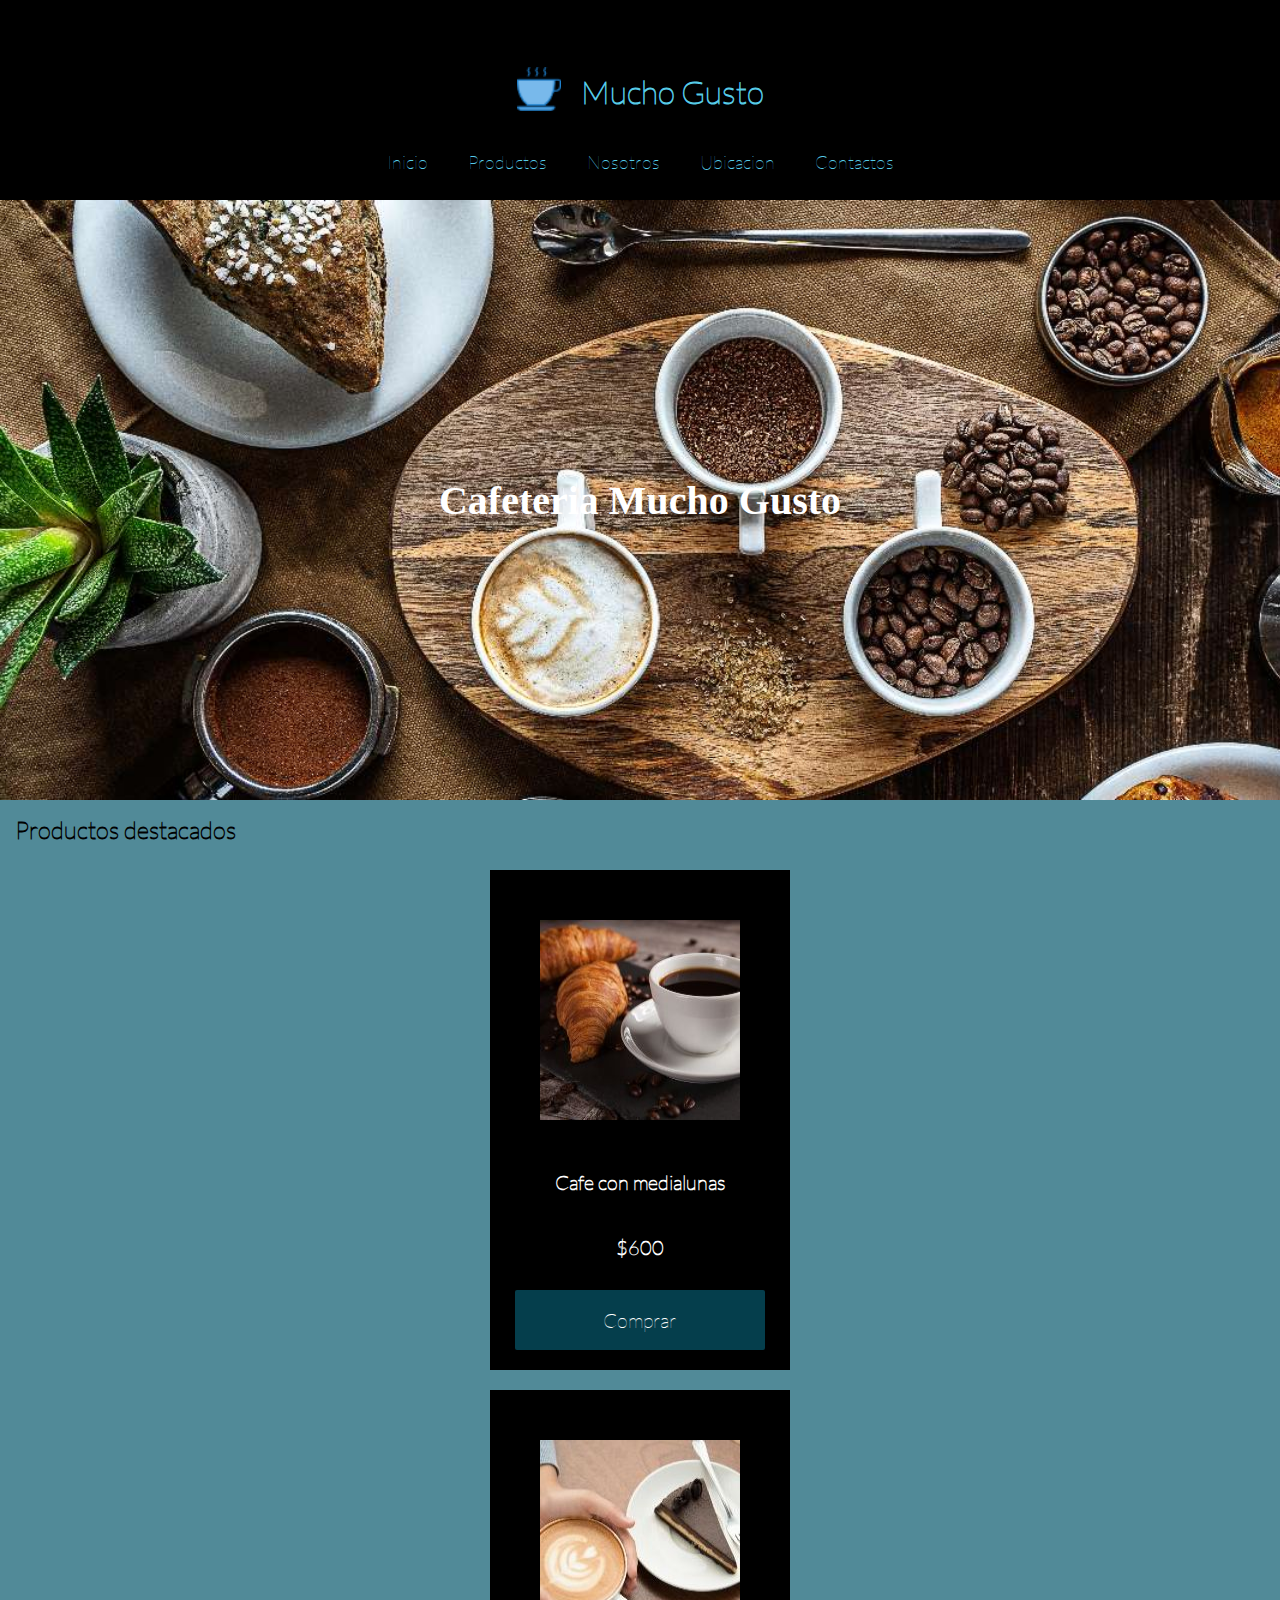
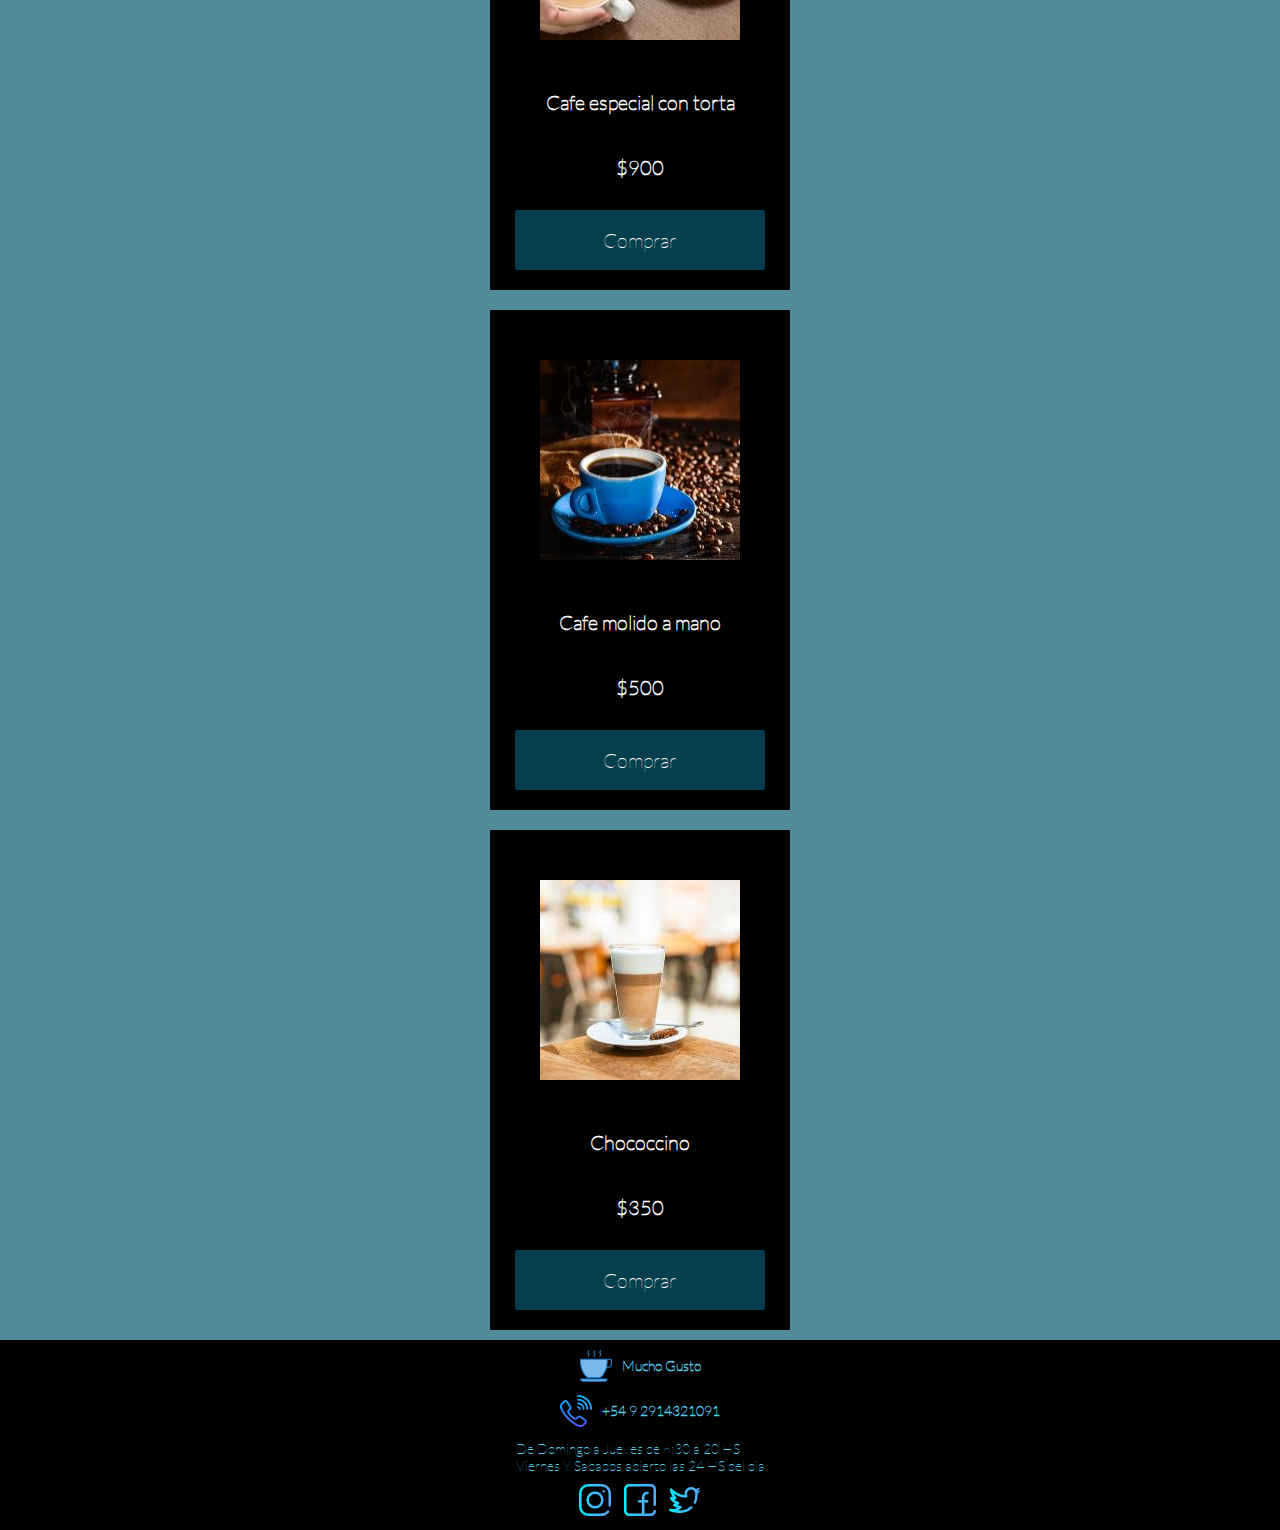
<file: index.html>
<!DOCTYPE html>
<html lang="en">
<head>
    <meta charset="UTF-8">
    <meta http-equiv="X-UA-Compatible" content="IE=edge">
    <meta name="viewport" content="width=device-width, initial-scale=1.0">
    <meta name="description" content="Bienvenido al sitio web de nuestara cafeteria Mucho Gusto, aqui podras ver un resumen de nuestros productos.">
    <title>Cafeteria Mucho Gusto</title>
    <link rel="shortcut icon" href="./assets/img/icono.png" type="image/x-icon">
    <link rel="stylesheet" href="./assets/css/style.css">
    
</head>
<body class="BodyInicio">
    <nav>
        <div class="logo">
            <img src="./assets/img/icono.png" alt="icono de cafe azul">
            <h1 class="titulo">Mucho Gusto</h1>
        </div>
        <ul>
            <li><a href="#">Inicio</a></li>
            <li><a href="./pages/productos.html">Productos</a></li>
            <li><a href="./pages/nosotros.html">Nosotros</a></li>
            <li><a href="./pages/ubicacion.html">Ubicacion</a></li>
            <li><a href="./pages/contactos.html">Contactos</a></li>
        </ul>
    </nav>
    <header class="headerInicio">
        <h1 class="titulo-inicio">Cafeteria Mucho Gusto</h1>
    </header>
    <main class="mainInicio">
        <div>
            <h2 class="titulo-productos">Productos destacados</h2>
        </div>
        <section class="productos">
            <div class="tarjeta">
                <img class="tarjeta__img" src="./assets/img/cafe-con-medialunas.jpg" alt="cafe con medialunas">
                <h3 class="tarjeta__titulo"> Cafe con medialunas</h3>
                <h5 class="tarjeta__precio">$600</h5>
                <button class="tarjeta__btn">Comprar</button>
            </div>
            <div class="tarjeta">
                <img class="tarjeta__img" src="./assets/img/cafe-especial-torta.jpg" alt="cafe con torta">
                <h3 class="tarjeta__titulo">Cafe especial con torta</h3>
                <h5 class="tarjeta__precio">$900</h5>
                <button class="tarjeta__btn">Comprar</button>
            </div>
            <div class="tarjeta">
                <img class="tarjeta__img" src="./assets/img/cafe-molido-mano.jpg" alt="cafe con granos de cafe alrededor">
                <h3 class="tarjeta__titulo">Cafe molido a mano</h3>
                <h5 class="tarjeta__precio">$500</h5>
                <button class="tarjeta__btn">Comprar</button>
            </div>
            <div class="tarjeta">
                <img class="tarjeta__img" src="./assets/img/chococcino.jpg" alt="taza con chococcino">
                <h3 class="tarjeta__titulo">Chococcino</h3>
                <h5 class="tarjeta__precio">$350</h5>
                <button class="tarjeta__btn">Comprar</button>
            </div>
        </section>
    </main>
    <footer>
        <div>
            <ul class="footer-img">
                <li class="footer-logo"><img src="./assets/img/icono.png" alt="icono de cafe azul"></li>
                <li class="footer-titulo-logo"><h2>Mucho Gusto</h2></li>
            </ul>
        </div>
        <div>
            <ul class="footer-contacto">
                <li class="footer-telefono"><img src="./assets/img/phone-call.png" alt="icono de telefono"></li>
                <li class="footer-numero-telefono"><h2>+54 9 2914321091</h2></li>
            </ul>
        </div>
        <ul class="footer-dias">
            <li>De Domingo a Jueves de 6:30 a 20 HS</li>
            <li>Viernes Y Sabados abierto las 24 HS del dia</li>
        </ul>
        <div>
            <a href="https://www.instagram.com/eloycapdeboscq/"><img class="footer-redes-ig"src="./assets/img/instagram.png" alt="icono instagram personal"></a>
            <a href="https://www.facebook.com/eloy.capdeboscq/"><img class="footer-redes-fb" src="./assets/img/facebook.png" alt="icono facebook personal"></a>
            <a href="https://twitter.com/EloyCapdeboscq"><img class="footer-redes-tw" src="./assets/img/twitter.png" alt="icono twitter personal"></a>
        </div>
    </footer>
</body>
</html>
</file>
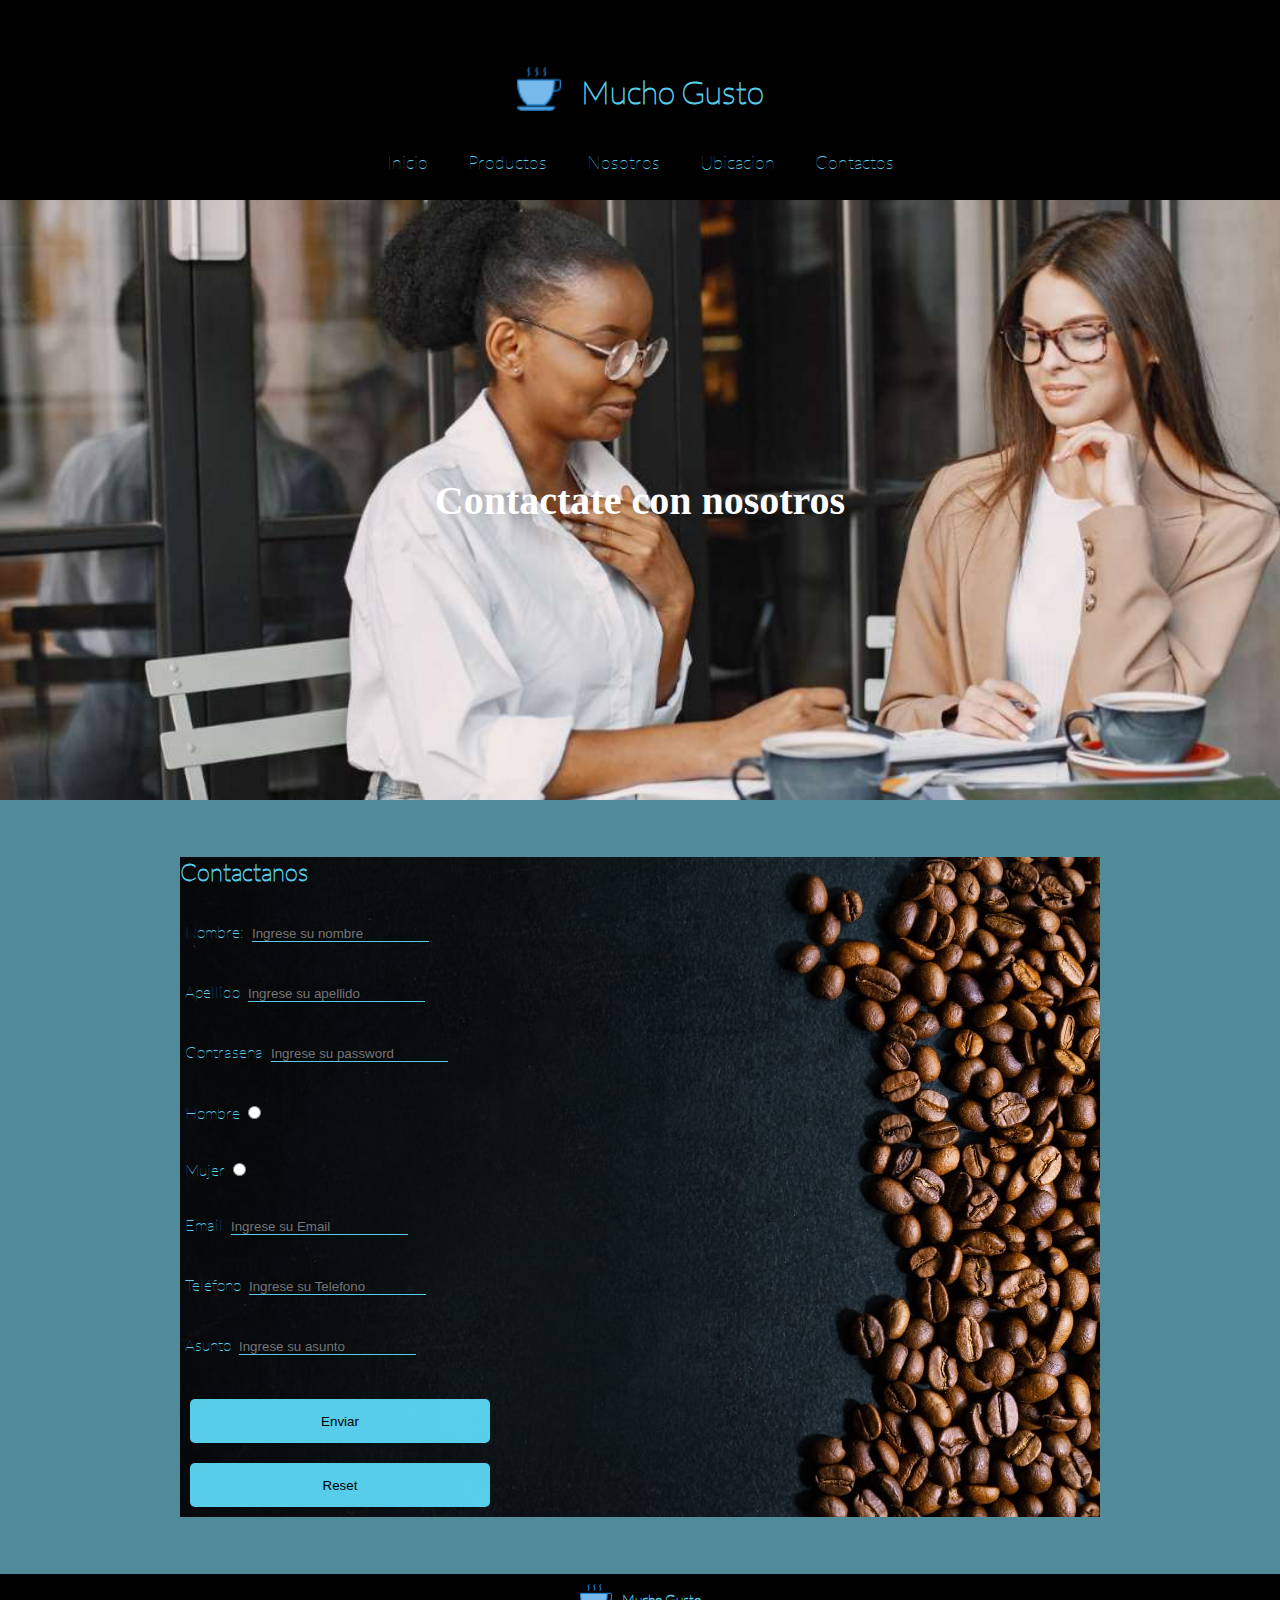
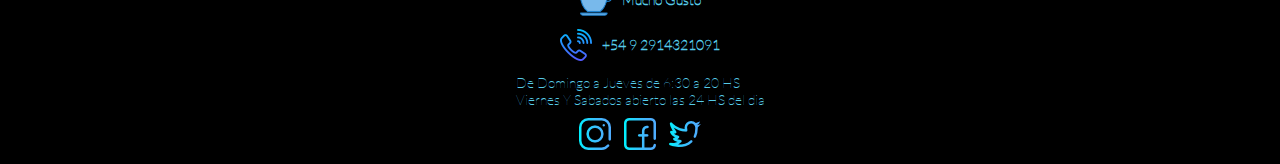
<file: pages/contactos.html>
<!DOCTYPE html>
<html lang="en">
<head>
    <meta charset="UTF-8">
    <meta http-equiv="X-UA-Compatible" content="IE=edge">
    <meta name="viewport" content="width=device-width, initial-scale=1.0">
    <meta name="description" content="Formulario abierto para que puedas dejarnos todas tus inquietudes y consultas.">
    <title>Contactos | Cafeteria</title>
    <link rel="shortcut icon" href="../assets/img/icono.png" type="image/x-icon">
    <link rel="stylesheet" href="../assets/css/style.css">
</head>
<body class="bodyContactos">
    <nav>
        <div class="logo">
            <img src="../assets/img/icono.png" alt="icono de cafe azul">
            <h1 class="titulo">Mucho Gusto</h1>
        </div>
        <ul>
            <li><a href="../index.html">Inicio</a></li>
            <li><a href="./productos.html">Productos</a></li>
            <li><a href="./nosotros.html">Nosotros</a></li>
            <li><a href="./ubicacion.html">Ubicacion</a></li>
            <li><a href="./contactos.html">Contactos</a></li>
        </ul>
    </nav>
    <header class="headerContactos">
        <h1 class="header-contactos">Contactate con nosotros</h1>
    </header>
    <main class="mainContactos">
        <form action="" class="formulario">
            <h2>Contactanos</h2>
            <label>
                Nombre:
                <input type="text" name="nombre" placeholder="Ingrese su nombre" required>
            </label>
            <label>
                Apellido
                <input type="text" name="apellido" placeholder="Ingrese su apellido" required>
            </label>
            <label>
                Contrasena
                <input type="password" name="Password" placeholder="Ingrese su password" required>
            </label>
            </label>        
            <label>
                Hombre
                <input type="radio" name="sexo" value="hombre" required>
            </label>
            <label>
                Mujer
                <input type="radio" name="sexo" value="mujer" required>
            </label>
            <label>
                Email
                <input type="email" name="email" placeholder="Ingrese su Email" required>
            </label>
            <label>
                Teléfono
                <input type="tel" name="tel" placeholder="Ingrese su Telefono" required>
            </label>
            <label>
                Asunto
                <input type="text" name="asunto" placeholder="Ingrese su asunto" required>
            </label>
            <button class="btn" type="submit">Enviar</button>
            <button class="btn" type="reset">Reset</button>
        </form>
    </main>
    <footer>
        <div>
            <ul class="footer-img">
                <li class="footer-logo"><img src="../assets/img/icono.png" alt="icono de cafe azul"></li>
                <li class="footer-titulo-logo"><h2>Mucho Gusto</h2></li>
            </ul>
        </div>
        <div>
            <ul class="footer-contacto">
                <li class="footer-telefono"><img src="../assets/img/phone-call.png" alt="icono de telefono"></li>
                <li class="footer-numero-telefono"><h2>+54 9 2914321091</h2></li>
            </ul>
        </div>
        <ul class="footer-dias">
            <li>De Domingo a Jueves de 6:30 a 20 HS</li>
            <li>Viernes Y Sabados abierto las 24 HS del dia</li>
        </ul>
        <div>
            <a href="https://www.instagram.com/eloycapdeboscq/"><img class="footer-redes-ig"src="../assets/img/instagram.png" alt="icono instagram personal"></a>
            <a href="https://www.facebook.com/eloy.capdeboscq/"><img class="footer-redes-fb" src="../assets/img/facebook.png" alt="icono instagram personal"></a>
            <a href="https://twitter.com/EloyCapdeboscq"><img class="footer-redes-tw" src="../assets/img/twitter.png" alt="icono twitter personal"></a>
        </div>
    </footer>
</body>
</html>
</file>
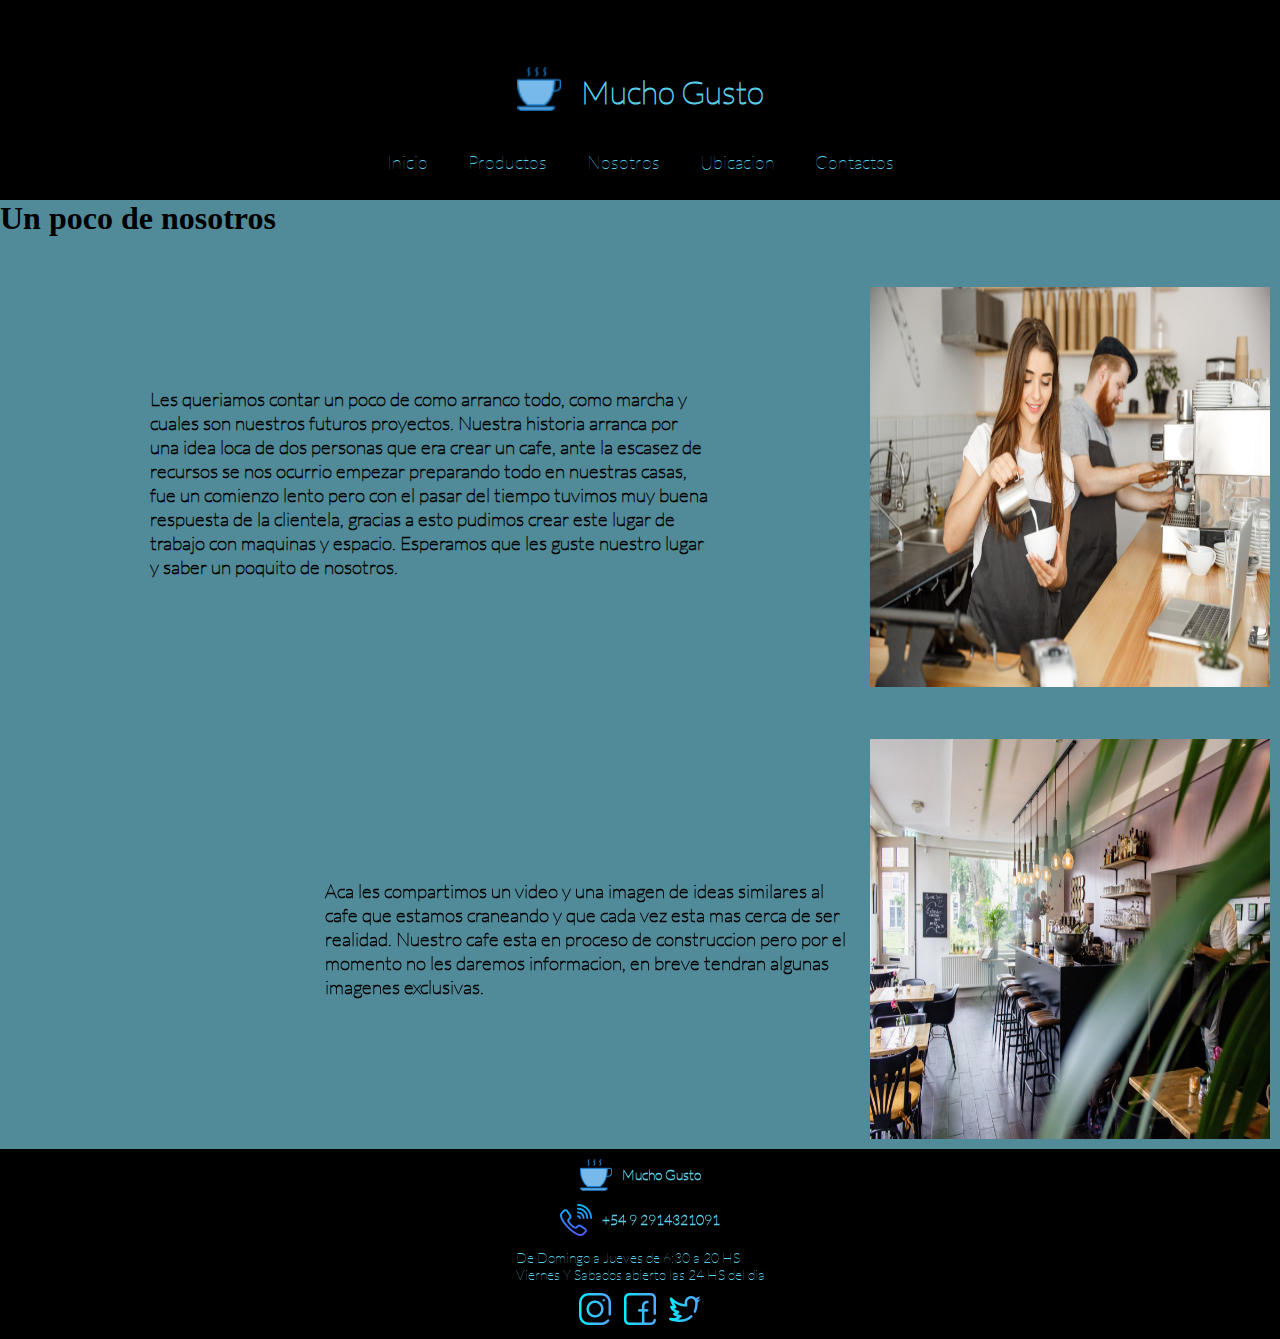
<file: pages/nosotros.html>
<!DOCTYPE html>
<html lang="en">
<head>
    <meta charset="UTF-8">
    <meta http-equiv="X-UA-Compatible" content="IE=edge">
    <meta name="viewport" content="width=device-width, initial-scale=1.0">
    <meta name="description" content="Te contamos parte de nuestra historia pasada, de nuestro presente y de los proyectros futuros que tenemos.">
    <title>Nosotros | Cafeteria</title>
    <link rel="shortcut icon" href="../assets/img/icono.png" type="image/x-icon">
    <link rel="stylesheet" href="../assets/css/style.css">
</head>
<body class="bodyNosotros">
    <nav>
        <div class="logo">
            <img src="../assets/img/icono.png" alt="icono de cafe azul">
            <h1 class="titulo">Mucho Gusto</h1>
        </div>
        <ul>
            <li><a href="../index.html">Inicio</a></li>
            <li><a href="./productos.html">Productos</a></li>
            <li><a href="./nosotros.html">Nosotros</a></li>
            <li><a href="./ubicacion.html">Ubicacion</a></li>
            <li><a href="./contactos.html">Contactos</a></li>
        </ul>
    </nav>
    <header class="headerNosotros">
        <h1 class="titulo-nosotros">Un poco de nosotros</h1>
    </header>
    <main class="mainNosotros">
        <div class="nosotros-historia">
            <h3>Les queriamos contar un poco de como arranco todo, como marcha y cuales son nuestros futuros proyectos.

                Nuestra historia arranca por una idea loca de dos personas que era crear un cafe, ante la escasez de recursos se nos ocurrio empezar preparando todo en nuestras casas, fue un comienzo lento pero con el pasar del tiempo tuvimos muy buena respuesta de la clientela, gracias a esto pudimos crear este lugar de trabajo con maquinas y espacio. Esperamos que les guste nuestro lugar y saber un poquito de nosotros.
            </h3>
            <img class="nuestros-img" src="../assets/img/nosotros.jpg" alt="">
        </div>
        </main>
    <aside class="asideNosotros">
        <div class="nosotros-proyectos">
            <iframe class="video-proyecto" width="560" height="315" src="https://www.youtube.com/embed/9IvzADRbLjo" title="YouTube video player" frameborder="0" allow="accelerometer; autoplay; clipboard-write; encrypted-media; gyroscope; picture-in-picture" allowfullscreen></iframe>
            <h3 class="nuestros-ideas"> Aca les compartimos un video y una imagen de ideas similares al cafe que estamos craneando y que cada vez esta mas cerca de ser realidad. Nuestro cafe esta en proceso de construccion pero por el momento no les daremos informacion, en breve tendran algunas imagenes exclusivas.</h3>
            <img class="img-proyecto" src="../assets/img/nuestro-proyecto.jpg" alt="">
        </div>
    </aside>
    <footer>
        <div>
            <ul class="footer-img">
                <li class="footer-logo"><img src="../assets/img/icono.png" alt="icono de cafe azul"></li>
                <li class="footer-titulo-logo"><h2>Mucho Gusto</h2></li>
            </ul>
        </div>
        <div>
            <ul class="footer-contacto">
                <li class="footer-telefono"><img src="../assets/img/phone-call.png" alt="icono de telefono"></li>
                <li class="footer-numero-telefono"><h2>+54 9 2914321091</h2></li>
            </ul>
        </div>
        <ul class="footer-dias">
            <li>De Domingo a Jueves de 6:30 a 20 HS</li>
            <li>Viernes Y Sabados abierto las 24 HS del dia</li>
        </ul>
        <div>
            <a href="https://www.instagram.com/eloycapdeboscq/"><img class="footer-redes-ig"src="../assets/img/instagram.png" alt="icono instagram personal"></a>
            <a href="https://www.facebook.com/eloy.capdeboscq/"><img class="footer-redes-fb" src="../assets/img/facebook.png" alt="icono instagram personal"></a>
            <a href="https://twitter.com/EloyCapdeboscq"><img class="footer-redes-tw" src="../assets/img/twitter.png" alt="icono twitter personal"></a>
        </div>
    </footer>
</body>
</html>
</file>
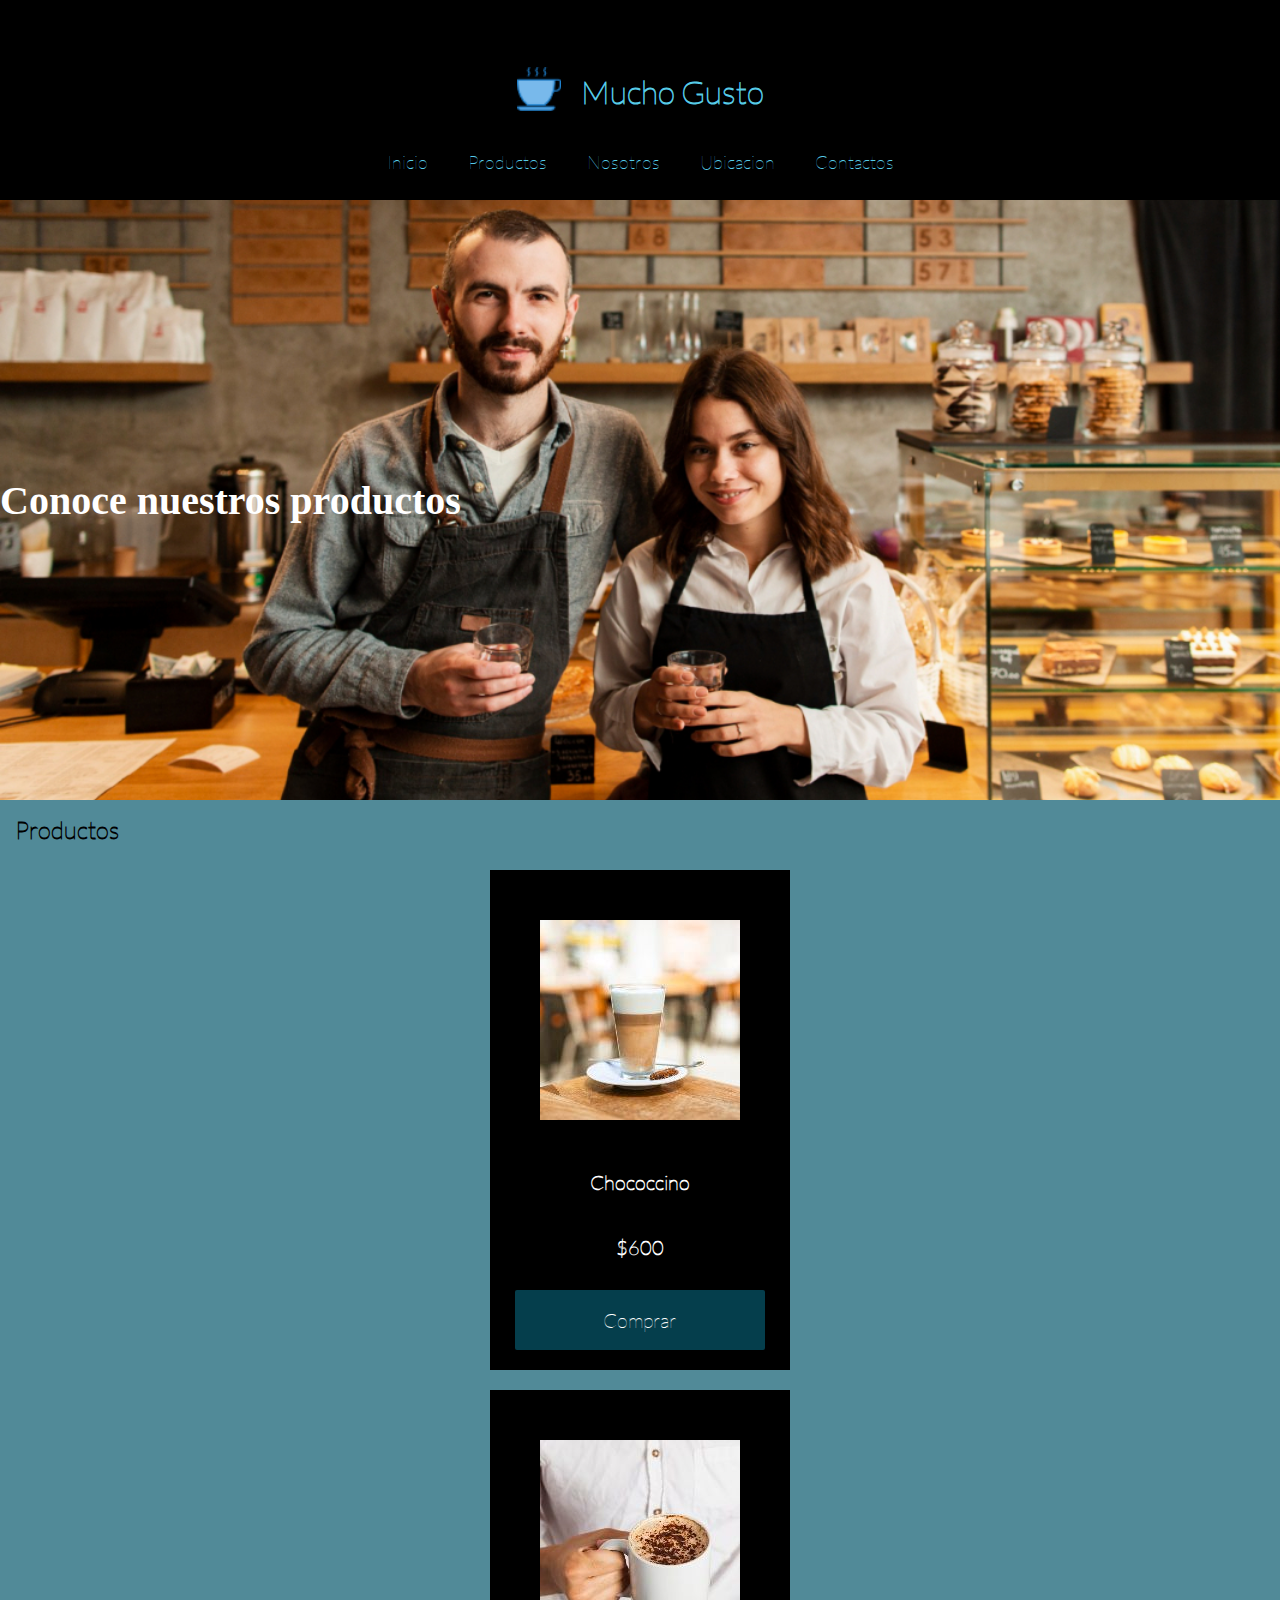
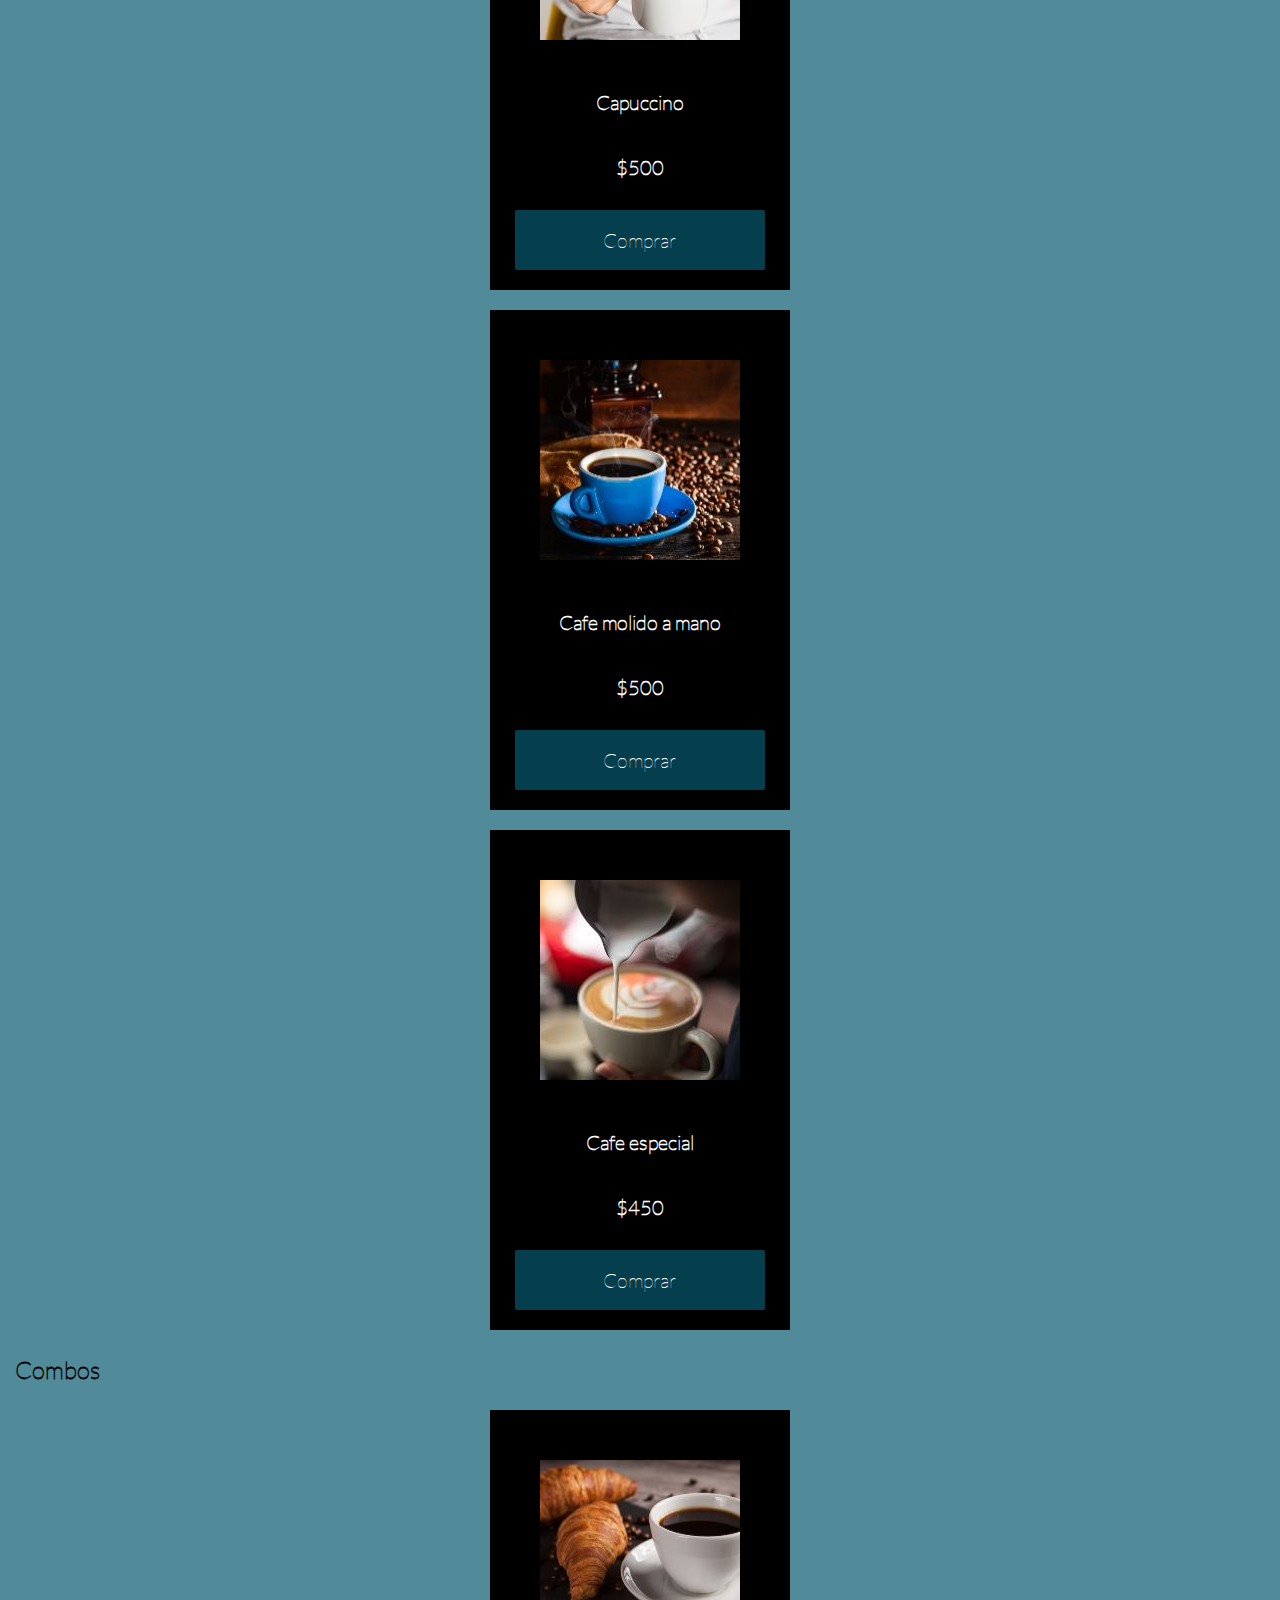
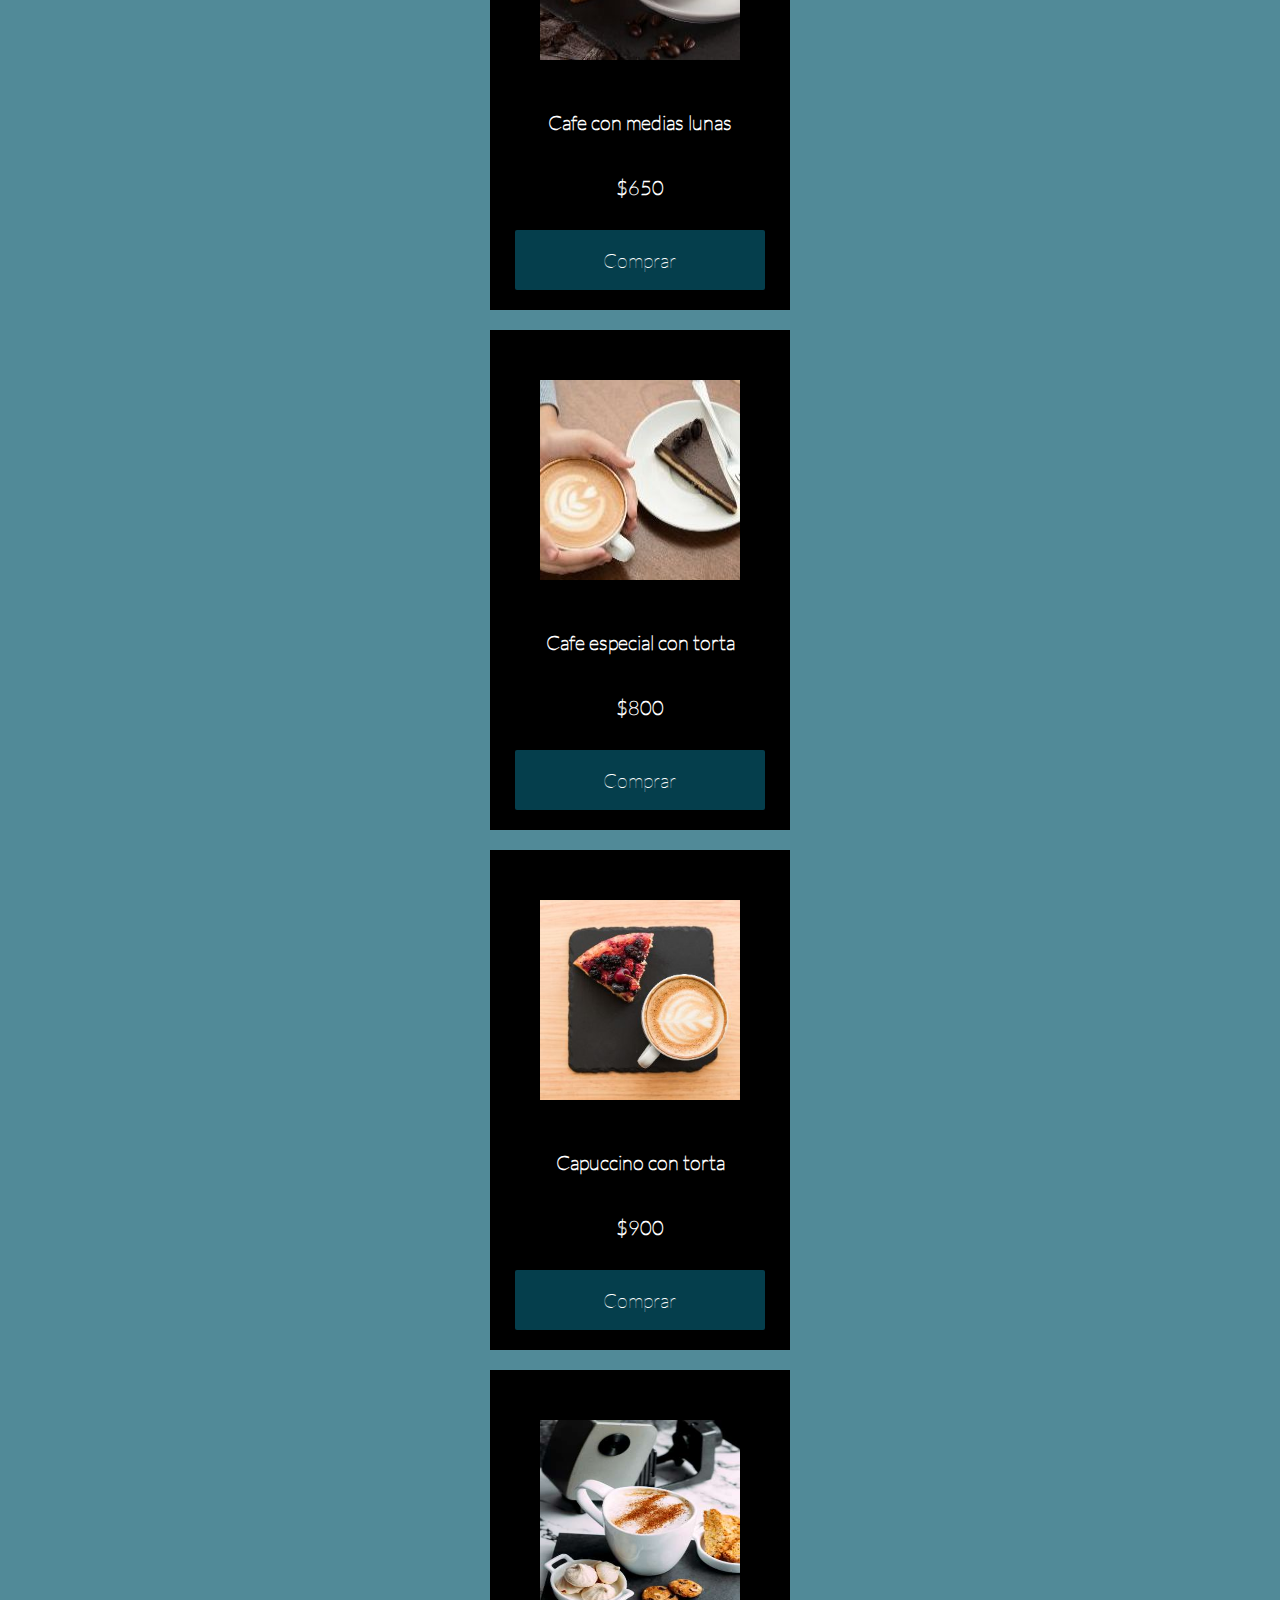
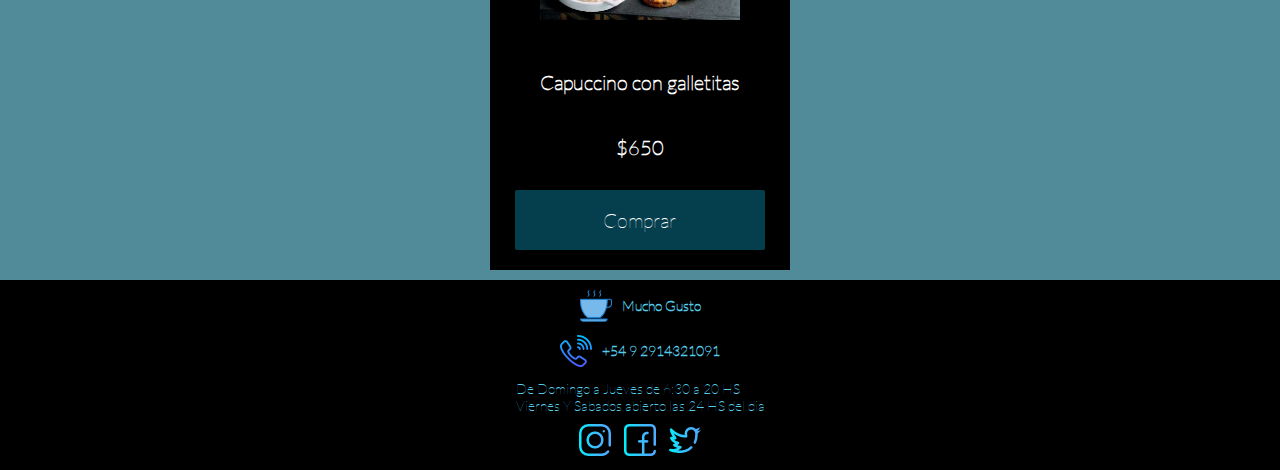
<file: pages/productos.html>
<!DOCTYPE html>
<html lang="en">
<head>
    <meta charset="UTF-8">
    <meta http-equiv="X-UA-Compatible" content="IE=edge">
    <meta name="viewport" content="width=device-width, initial-scale=1.0">
    <meta name="description" content="Aqui podras ver toda la variedad de productos que albergamos, desde bebidas individuales hasta combos ya preparados.">
    <title>Productos | Cafeteria</title>
    <link rel="shortcut icon" href="../assets/img/icono.png" type="image/x-icon">
    <link rel="stylesheet" href="../assets/css/style.css">
</head>
<body class="bodyProductos">
    <nav>
        <div class="logo">
            <img src="../assets/img/icono.png" alt="icono de cafe azul">
            <h1 class="titulo">Mucho Gusto</h1>
        </div>
        <ul>
            <li><a href="../index.html">Inicio</a></li>
            <li><a href="./productos.html">Productos</a></li>
            <li><a href="./nosotros.html">Nosotros</a></li>
            <li><a href="./ubicacion.html">Ubicacion</a></li>
            <li><a href="./contactos.html">Contactos</a></li>
        </ul>
    </nav>
    <header class="headerProductos">
        <h1 class="header-productos">Conoce nuestros productos</h1>
    </header>
    <main class="mainProductos">
        <h2 class="titulo-productos">Productos</h2>
        <section class="productos">
            <div class="tarjeta">
                <img class="tarjeta__img" src="../assets/img/chococcino.jpg" alt="taza con chococcino">
                <h3 class="tarjeta__titulo">Chococcino</h3>
                <h5 class="tarjeta__precio">$600</h5>
                <button class="tarjeta__btn">Comprar</button>
            </div>
            <div class="tarjeta">
                <img class="tarjeta__img" src="../assets/img/capuccino.jpg" alt="capucciono">
                <h3 class="tarjeta__titulo">Capuccino</h3>
                <h5 class="tarjeta__precio">$500</h5>
                <button class="tarjeta__btn">Comprar</button>
            </div>
            <div class="tarjeta">
                <img class="tarjeta__img" src="../assets/img/cafe-molido-mano.jpg" alt="cafe con granos de cafe alrededor">
                <h3 class="tarjeta__titulo">Cafe molido a mano</h3>
                <h5 class="tarjeta__precio">$500</h5>
                <button class="tarjeta__btn">Comprar</button>
            </div>
            <div class="tarjeta">
                <img class="tarjeta__img" src="../assets/img/cafe-especial.jpg" alt="cafe con dibujo en la espuma">
                <h3 class="tarjeta__titulo">Cafe especial</h3>
                <h5 class="tarjeta__precio">$450</h5>
                <button class="tarjeta__btn">Comprar</button>
            </div>
        </section> 
    </main>
    <aside class="asideProductos">
        <h2 class="titulo-productos">Combos</h2>
        <section class="productos">
            <div class="tarjeta">
                <img class="tarjeta__img" src="../assets/img/cafe-con-medialunas.jpg" alt="cafe con medialunas">
                <h3 class="tarjeta__titulo">Cafe con medias lunas</h3>
                <h5 class="tarjeta__precio">$650</h5>
                <button class="tarjeta__btn">Comprar</button>
            </div>
            <div class="tarjeta">
                <img class="tarjeta__img" src="../assets/img/cafe-especial-torta.jpg" alt="cafe con torta">
                <h3 class="tarjeta__titulo">Cafe especial con torta</h3>
                <h5 class="tarjeta__precio">$800</h5>
                <button class="tarjeta__btn">Comprar</button>
            </div>
            <div class="tarjeta">
                <img class="tarjeta__img" src="../assets/img/cafe-torta.jpg" alt="cafe con torta de frutas">
                <h3 class="tarjeta__titulo">Capuccino con torta</h3>
                <h5 class="tarjeta__precio">$900</h5>
                <button class="tarjeta__btn">Comprar</button>
            </div>
            <div class="tarjeta">
                <img class="tarjeta__img" src="../assets/img/cappuccino-with-bisquits.jpg" alt="cafe con galletitas">
                <h3 class="tarjeta__titulo">Capuccino con galletitas</h3>
                <h5 class="tarjeta__precio">$650</h5>
                <button class="tarjeta__btn">Comprar</button>
            </div>
        </section>
    </aside>
    <footer>
        <div>
            <ul class="footer-img">
                <li class="footer-logo"><img src="../assets/img/icono.png" alt="icono de cafe azul"></li>
                <li class="footer-titulo-logo"><h2>Mucho Gusto</h2></li>
            </ul>
        </div>
        <div>
            <ul class="footer-contacto">
                <li class="footer-telefono"><img src="../assets/img/phone-call.png" alt="icono de telefono"></li>
                <li class="footer-numero-telefono"><h2>+54 9 2914321091</h2></li>
            </ul>
        </div>
        <ul class="footer-dias">
            <li>De Domingo a Jueves de 6:30 a 20 HS</li>
            <li>Viernes Y Sabados abierto las 24 HS del dia</li>
        </ul>
        <div>
            <a href="https://www.instagram.com/eloycapdeboscq/"><img class="footer-redes-ig"src="../assets/img/instagram.png" alt="icono instagram personal"></a>
            <a href="https://www.facebook.com/eloy.capdeboscq/"><img class="footer-redes-fb" src="../assets/img/facebook.png" alt="icono facebook personal"></a>
            <a href="https://twitter.com/EloyCapdeboscq"><img class="footer-redes-tw" src="../assets/img/twitter.png" alt="icono twitter personal"></a>
        </div>
    </footer>
</body>
</html>
</file>
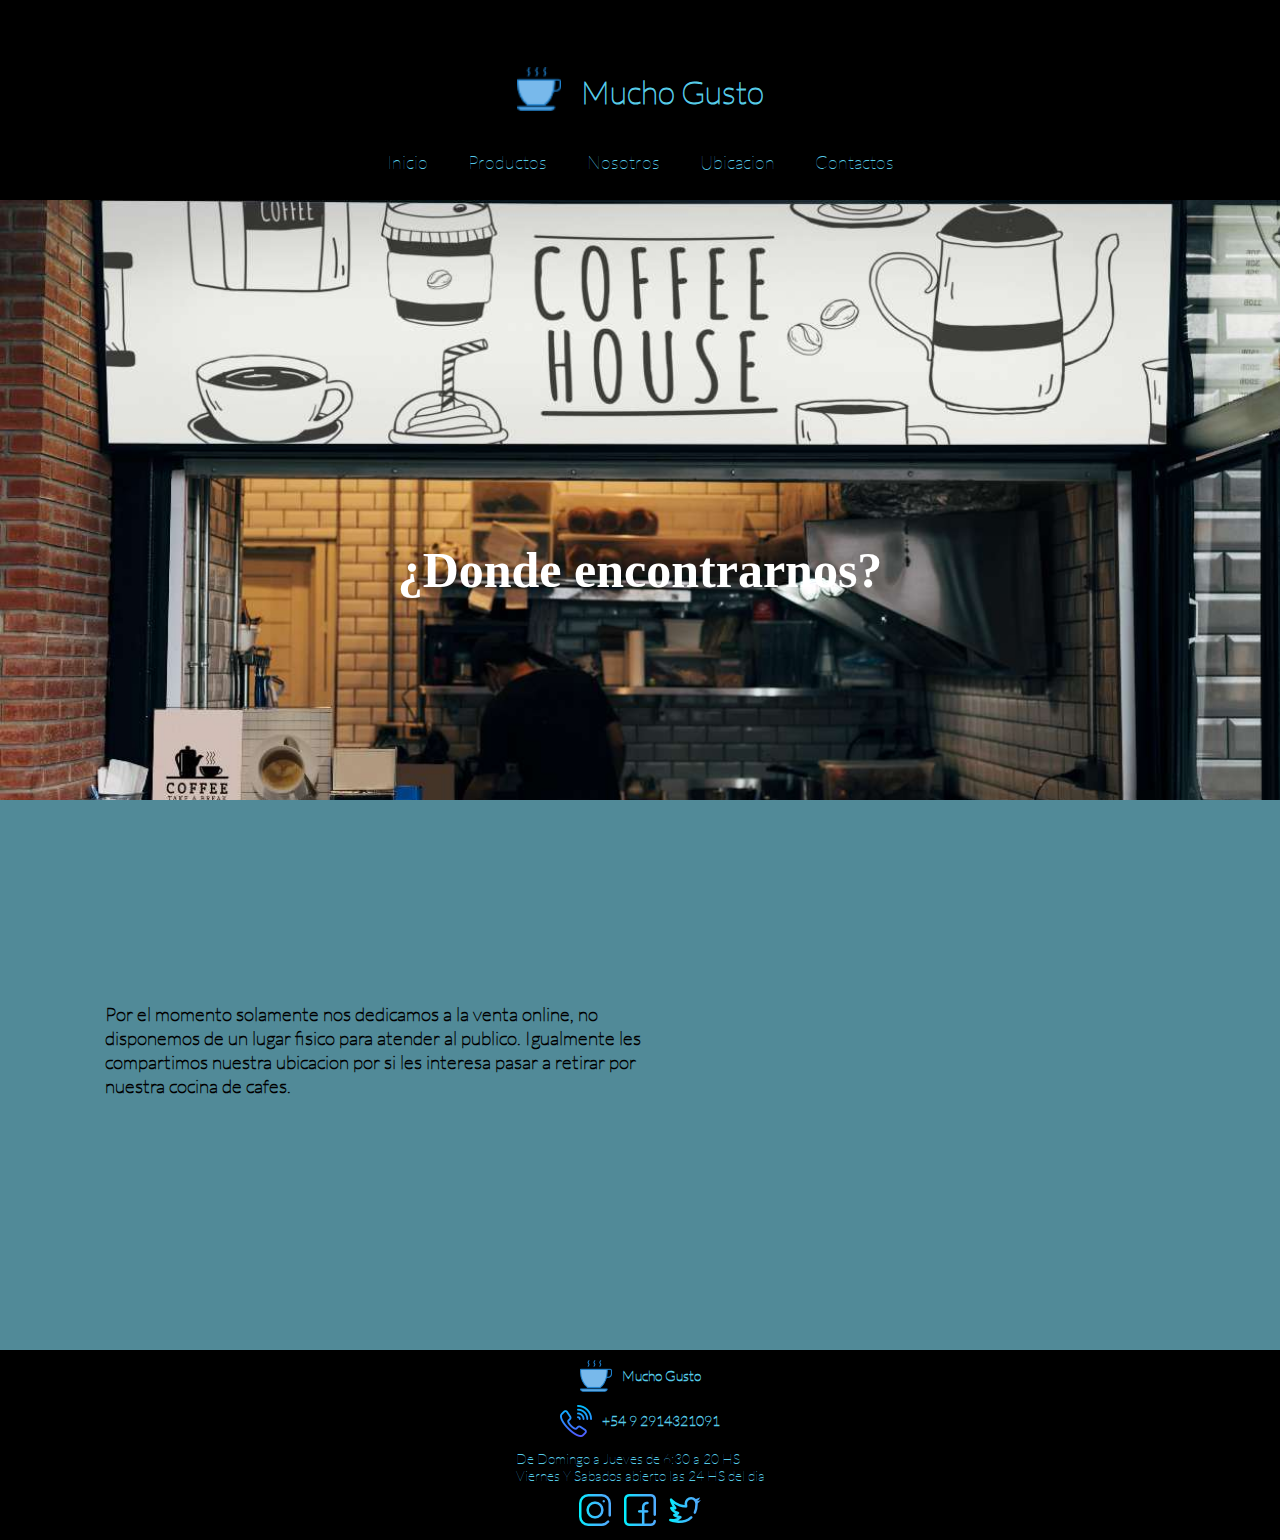
<file: pages/ubicacion.html>
<!DOCTYPE html>
<html lang="en">
<head>
    <meta charset="UTF-8">
    <meta http-equiv="X-UA-Compatible" content="IE=edge">
    <meta name="viewport" content="width=device-width, initial-scale=1.0">
    <meta name="description" content="Conoce donde estamos y como llegar a nuestra cocina">
    <title>Ubicacion | Cafeteria</title>
    <link rel="shortcut icon" href="../assets/img/icono.png" type="image/x-icon">
    <link rel="stylesheet" href="../assets/css/style.css">
</head>
<body class="bodyUbicacion">
    <nav>
        <div class="logo">
            <img src="../assets/img/icono.png" alt="icono de cafe azul">
            <h1 class="titulo">Mucho Gusto</h1>
        </div>
        
        <ul>
            <li><a href="../index.html">Inicio</a></li>
            <li><a href="./productos.html">Productos</a></li>
            <li><a href="./nosotros.html">Nosotros</a></li>
            <li><a href="./ubicacion.html">Ubicacion</a></li>
            <li><a href="./contactos.html">Contactos</a></li>
        </ul>
    </nav>
    <header class="headerUbicacion">
        <h1 class="titulo-ubi">¿Donde encontrarnos?</h1>
    </header>
    <main class="mainUbicacion">
        <div class="info-ubi">
        <h3 class="texto-ubi">Por el momento solamente nos dedicamos a la venta online, no disponemos de un lugar fisico para atender al publico. Igualmente les compartimos nuestra ubicacion por si les interesa pasar a retirar por nuestra cocina de cafes.</h3>
        <iframe class="mapa-ubi" src="https://www.google.com/maps/embed?pb=!1m14!1m12!1m3!1d35218.2355893761!2d-62.26989216874385!3d-38.720526080334935!2m3!1f0!2f0!3f0!3m2!1i1024!2i768!4f13.1!5e0!3m2!1ses-419!2sar!4v1667332351407!5m2!1ses-419!2sar" width="600" height="450" style="border:0;" allowfullscreen="" loading="lazy" referrerpolicy="no-referrer-when-downgrade"></iframe>
        </div>
    </main>
    <footer>
        <div>
            <ul class="footer-img">
                <li class="footer-logo"><img src="../assets/img/icono.png" alt="icono de cafe azul"></li>
                <li class="footer-titulo-logo"><h2>Mucho Gusto</h2></li>
            </ul>
        </div>
        <div>
            <ul class="footer-contacto">
                <li class="footer-telefono"><img src="../assets/img/phone-call.png" alt="icono de telefono"></li>
                <li class="footer-numero-telefono"><h2>+54 9 2914321091</h2></li>
            </ul>
        </div>
        <ul class="footer-dias">
            <li>De Domingo a Jueves de 6:30 a 20 HS</li>
            <li>Viernes Y Sabados abierto las 24 HS del dia</li>
        </ul>
        <div>
            <a href="https://www.instagram.com/eloycapdeboscq/"><img class="footer-redes-ig"src="../assets/img/instagram.png" alt="icono instagram personal"></a>
            <a href="https://www.facebook.com/eloy.capdeboscq/"><img class="footer-redes-fb" src="../assets/img/facebook.png" alt="icono instagram personal"></a>
            <a href="https://twitter.com/EloyCapdeboscq"><img class="footer-redes-tw" src="../assets/img/twitter.png" alt="icono twitter personal"></a>
        </div>
    </footer>
    
</body>
</html>
</file>
<file: assets/css/style.css>
* {
  margin: 0;
  padding: 0;
}

@font-face {
  font-family: Lato;
  src: url(../fonts/Lato-Thin.ttf);
}
body {
  background-color: rgba(7, 88, 108, 0.7);
}

.BodyInicio {
  display: grid;
  grid-template-columns: repeat(4, 1fr);
  grid-template-rows: 80px auto auto 60px;
  grid-template-areas: "nav    nav    nav    nav" "header header header header" "main   main   main   main" "footer footer footer footer";
}

.headerInicio {
  grid-area: header;
}

.mainInicio {
  grid-area: main;
}

.titulo-inicio {
  background-image: url(../img/header-inicio.jpg);
  width: 100%;
  height: 600px;
  background-size: cover;
  font-family: Lato solid;
  font-size: 40px;
  display: flex;
  align-items: center;
  justify-content: center;
  color: white;
}

nav {
  grid-area: nav;
  background-color: rgb(0, 0, 0);
  display: flex;
  justify-content: space-between;
  align-items: center;
  width: 100%;
  height: 80px;
  font-family: Lato;
}
nav ul {
  list-style-type: none;
  display: flex;
}
nav li a {
  text-decoration: none;
  color: rgba(92, 217, 248, 0.947);
  font-size: 18px;
  padding: 10px 20px;
}
nav li a:hover {
  text-decoration: underline;
}

.logo {
  margin: 40px;
  display: flex;
}

.titulo {
  margin-left: 20px;
  margin-top: 5px;
  color: rgba(92, 217, 248, 0.947);
  font-family: Lato;
}

footer {
  grid-area: footer;
  background-color: black;
  display: flex;
  justify-content: space-between;
  align-items: center;
  font-family: Lato;
  color: rgba(92, 217, 248, 0.947);
  padding: 5px;
}
footer ul {
  list-style-type: none;
  display: flex;
  font-size: 14px;
}

.footer-dias {
  display: block;
}

.footer-logo {
  margin-left: 40px;
  margin-right: 10px;
}

.footer-telefono {
  margin-right: 10px;
}

.footer-redes-ig {
  margin-right: 10px;
}

.footer-redes-fb {
  margin-right: 10px;
}

.footer-redes-tw {
  margin-right: 40px;
}

.footer-numero-telefono {
  font-size: 9.5px;
  margin-top: 8px;
}

.footer-titulo-logo {
  margin-top: 8px;
  font-size: 9.5px;
}

.formulario {
  font-family: Lato;
  font-size: 16px;
  background-image: url(../img/fondo-form.jpg);
  width: 920px;
  height: 660px;
  margin: 57px;
  color: rgba(92, 217, 248, 0.947);
  display: grid;
  flex-direction: column;
}
.formulario label {
  margin-left: 5px;
}
.formulario label input {
  margin: 5px;
  background-color: transparent;
  outline: none;
  border: none;
  color: white;
  margin-top: 10px;
  border-bottom: 1px solid rgba(92, 217, 248, 0.947);
}

.btn {
  border: none;
  width: 300px;
  margin: 10px;
  border-radius: 5px;
  background-color: rgba(92, 217, 248, 0.947);
  color: black;
}

.titulo-ubi {
  background-image: url(../img/header-ubi.jpg);
  width: 100%;
  height: 460px;
  background-size: cover;
  font-family: Lato solid;
  font-size: 50px;
  display: flex;
  align-items: center;
  justify-content: center;
  padding-top: 140PX;
  color: white;
}

.info-ubi {
  margin: 100px;
  width: 1200px;
  display: flex;
  flex-direction: row;
  margin-left: 300px;
}

.mapa-ubi {
  margin-left: 500px;
  width: 2800px;
}

.texto-ubi {
  margin-top: 140px;
}

.bodyUbicacion {
  display: grid;
  grid-template-columns: repeat(4, 1fr);
  grid-template-rows: 80px auto auto 60px;
  grid-template-areas: "nav    nav    nav    nav" "header header header header" "main   main   main   main" "footer footer footer footer";
}

.headerUbicacion {
  grid-area: header;
}

.mainUbicacion {
  grid-area: main;
}

.productos {
  display: grid;
  grid-template-columns: auto auto auto auto;
  grid-template-rows: auto;
  justify-items: center;
}

.tarjeta {
  background-color: black;
  width: 300px;
  height: 500px;
  margin: 10px;
  display: flex;
  flex-direction: column;
}

.tarjeta__img {
  width: 200px;
  height: 200px;
  margin-top: 50px;
  margin-left: 50px;
}

.tarjeta__img:hover {
  transform: translate(20px, 10px);
  transition: 1s;
}

.titulo-productos {
  margin: 15px;
  font-family: Lato;
  font-size: 24px;
}

.tarjeta__titulo {
  display: flex;
  justify-content: center;
  margin: 10px;
  margin-top: 50px;
  font-size: 20px;
  font-family: Lato;
  color: white;
}

.tarjeta__precio {
  display: flex;
  justify-content: center;
  margin: 10px;
  margin-top: 30px;
  font-size: 20px;
  font-family: Lato;
  color: white;
}

.tarjeta__btn {
  margin-top: 20px;
  border: none;
  border-radius: 2px;
  background-color: rgba(7, 88, 108, 0.7);
  height: 60px;
  width: 250px;
  margin-left: 25px;
  font-family: Lato;
  font-size: 20px;
  color: white;
}

.nosotros-historia {
  display: flex;
}
.nosotros-historia h3 {
  margin: 150px;
  display: flex;
  align-items: center;
  font-family: Lato;
}

.nuestros-img {
  margin: 100px;
  width: 800px;
}

.nosotros-proyectos {
  display: flex;
  align-items: center;
}

.video-proyecto {
  margin: 100px;
}

.nuestros-ideas {
  font-family: Lato;
  display: flex;
  align-items: center;
}

.img-proyecto {
  margin: 100px;
  width: 800px;
}

.bodyNosotros {
  display: grid;
  grid-template-columns: repeat(3, 1fr);
  grid-template-rows: 80px auto auto auto 60px;
  grid-template-areas: "nav    nav    nav" "header header header" "main   main   main" "aside  aside  aside" "footer footer footer";
}

.headerNosotros {
  grid-area: header;
}

.mainNosotros {
  grid-area: main;
}

.asideNosotros {
  grid-area: aside;
}

.header-contactos {
  background-image: url(../img/header-contactos.jpg);
  width: 100%;
  height: 600px;
  background-size: cover;
  font-family: Lato solid;
  font-size: 40px;
  display: flex;
  align-items: center;
  justify-content: center;
  color: white;
}

.bodyContactos {
  display: grid;
  grid-template-columns: repeat(4, 1fr);
  grid-template-rows: 80px auto auto 60px;
  grid-template-areas: "nav    nav    nav    nav" "header header header header" "main   main   main   main" "footer footer footer footer";
}

.headerContactos {
  grid-area: header;
}

.mainContactos {
  grid-area: main;
  display: flex;
  justify-content: center;
}

.header-productos {
  background-image: url(../img/header-productos.jpg);
  width: 100%;
  height: 600px;
  background-size: cover;
  font-family: Lato solid;
  font-size: 40px;
  display: flex;
  align-items: center;
  justify-content: start;
  color: white;
}

.bodyProductos {
  display: grid;
  grid-template-columns: repeat(4, 1fr);
  grid-template-rows: 80px auto auto auto 60px;
  grid-template-areas: "nav    nav    nav    nav" "header header header header" "main   main   main   main" "aside  aside  aside  aside" "footer footer footer footer";
}

.headerProductos {
  grid-area: header;
}

.mainProductos {
  grid-area: main;
}

.asideProductos {
  grid-area: aside;
}

/*tablet contactos*/ 
@media screen and (max-width:1700px){
  .bodyContactos{
    grid-template-rows: 200px auto auto auto;
    }
    nav{
      height: auto;
    }
}


@media screen and (max-width:850px){
  nav{
    display: flex;
    flex-direction: column;
    z-index: 1;
  }
  footer{
    display: flex;
    flex-direction: column;
    justify-content: space-between;
    align-items:center;
    font-family: Lato;
    color:rgb(92, 217, 248, 0.947);
  }
}

/*celular contactos*/
@media screen and (max-width:582px){
  .bodyContactos{
    grid-template-rows: 300px auto auto auto;
    }
  nav{
    height: auto;
  }

  nav ul{
    display: flex;
    flex-direction: column;
    justify-content: center;
    z-index: 1;
  }
  
  nav ul li{
    margin: 5px;
  }

  nav ul li a{
    font-size: 20px;
  }

  .header-contactos{
    height: 200px;
    }
  
  footer{
    display: flex;
    flex-direction: column;
    align-items:center;
    font-family: Lato;
    color:rgb(92, 217, 248, 0.947);
  }

  .footer-dias{
    margin: 5px;
    font-size: 16px;
  }

  .footer-redes-ig{
    margin: 2px;
  }

  .footer-redes-fb{
    margin: 2px;
    margin-top: 15px;
  }

  .footer-redes-tw{
    margin: 2px;
  }

  .footer-contacto{
    display: flex;
    flex-direction: row;
    margin: 5px;
  }

  .footer-numero-telefono{
    margin-top: 12px;
  }

  .footer-img{
    display: flex;
    flex-direction: row;
    margin: 5px;
  }

  .footer-titulo-logo{
    margin-top: 12px;
  }
}



/*ubicacion*/
@media screen and (max-width:1700px){
  .bodyUbicacion{
    grid-template-rows: 200px auto auto auto;
    }
  .texto-ubi{
    height: 200px;
  }
  .info-ubi{
    margin: 20px;
    width: auto;
    display: flex;
    flex-direction: row;
    margin-left: 100px;
  }
}
@media screen and (max-width:1515px){
  nav{
    height: auto;
    display: flex;
    flex-direction: column;
    justify-content: center;
    z-index: 1;
  }
  
  footer{
    display: flex;
    flex-direction: column;
    align-items:center;
    font-family: Lato;
    color:rgb(92, 217, 248, 0.947);
  }

  .footer-dias{
    margin: 5px;
  }

  .footer-logo{
    margin: 5px;
  }

  .footer-telefono{
    margin: 5px;
  }

  .footer-redes-ig{
    margin: 5px;
  }

  .footer-redes-fb{
    margin: 5px;
  }

  .footer-redes-tw{
    margin: 5px;
  }

  .footer-numero-telefono{
    margin: 5px;
    margin-top: 12px;
  }

  .footer-titulo-logo{
    margin: 5px;
    margin-top: 12px;
  }
  .info-ubi{
    margin: 50px;
    width: auto;
    display: flex;
    flex-direction: row;
    margin-left: 100px;
  }

  .mapa-ubi{
    margin-left: 200px;
    width: 1000px;
  }

  .texto-ubi{
    margin-top: 100px;
  }
}


/*tablet ubicacion*/ 
@media screen and (max-width:850px){
  nav{
    display: flex;
    flex-direction: column;
    z-index: 1;
  }
  footer{
    display: flex;
    flex-direction: column;
    justify-content: space-between;
    align-items:center;
    font-family: Lato;
    color:rgb(92, 217, 248, 0.947);
  }
  .info-ubi{
    margin: 50px;
    width: auto;
    display: flex;
    flex-direction: row;
    margin-left: 100px;
}

.mapa-ubi{
    margin-left: 200px;
    width: 1000px;
}

.texto-ubi{
    margin-top: 100px;
}
}

/*tablet ubicacion*/
@media screen and (max-width:800px){
  .info-ubi{
    margin: 5px;
    width: auto;
    display: flex;
    flex-direction: column;
    align-items: center;
  }

.mapa-ubi{
    margin: 20px;
    width: 500px; 
  }

.texto-ubi{
    margin-top: 10px;
    margin: 50px;
  }
}
  


/*celular ubicacion*/
@media screen and (max-width:580px){
  .bodyUbicacion{
    grid-template-rows: 300px auto auto auto;
    }
  nav{
    height: auto;
    display: flex;
    flex-direction: column;
    justify-content: center;
    z-index: 1;
  }
  
  nav ul li{
    margin: 5px;
  }
  
  nav ul li a{
    font-size: 20px;
  }

  footer{
    display: flex;
    flex-direction: column;
    align-items:center;
    font-family: Lato;
    color:rgb(92, 217, 248, 0.947);
  }

  .titulo-ubi{
    height: 200px;
    align-items: end;
    padding-top: 0PX;
}

  .footer-dias{
    margin: 5px;
    font-size: 16px;
  }

  .footer-redes-ig{
    margin: 2px;
  }

  .footer-redes-fb{
    margin: 2px;
    margin-top: 15px;
  }

  .footer-redes-tw{
    margin: 2px;
  }

  .footer-contacto{
    display: flex;
    flex-direction: row;
    margin: 5px;
  }

  .footer-numero-telefono{
    margin-top: 12px;
  }

  .footer-img{
    display: flex;
    flex-direction: row;
    margin: 5px;
  }

  .footer-titulo-logo{
    margin-top: 12px;
  }

  .info-ubi{
    margin: 5px;
    width: auto;
    display: flex;
    flex-direction: column;
    margin-left: 1px;
  }

.mapa-ubi{
    margin: 20px;
    width: 300px; 
  }

.texto-ubi{
    margin-top: 10px;
  }
}


/*tablet inicio*/

@media screen and (max-width:1700px){
  .BodyInicio{
    grid-template-rows: 200px auto auto auto;
    }
  }

@media screen and (max-width:1515px){
  nav{
    height: auto;
    display: flex;
    flex-direction: column;
    justify-content: center;
    z-index: 1;
  }
  
  footer{
    display: flex;
    flex-direction: column;
    align-items:center;
    font-family: Lato;
    color:rgb(92, 217, 248, 0.947);
  }

  .footer-dias{
    margin: 5px;
  }

  .footer-logo{
    margin: 5px;
  }

  .footer-telefono{
    margin: 5px;
  }

  .footer-redes-ig{
    margin: 5px;
  }

  .footer-redes-fb{
    margin: 5px;
  }

  .footer-redes-tw{
    margin: 5px;
  }

  .footer-numero-telefono{
    margin: 5px;
    margin-top: 12px;
  }

  .footer-titulo-logo{
    margin: 5px;
    margin-top: 12px;
  }
}

@media screen and (max-width:1280px){
    .productos{
      display: flex;
      align-items: center;
    }
}


/* celular inicio*/
@media screen and (max-width:582px){
  .BodyInicio{
    grid-template-rows: 300px auto auto auto;
    }
  nav{
    height: auto;
    display: flex;
    flex-direction: column;
    justify-content: center;
    z-index: 1;
  }
  
  nav ul li{
    margin: 5px;
  }

  nav ul li a{
    font-size: 20px;
  }
  
  footer{
    display: flex;
    flex-direction: column;
    align-items:center;
    font-family: Lato;
    color:rgb(92, 217, 248, 0.947);
  }

  .titulo-inicio{
    height: 200px;
  }

  .footer-dias{
    margin: 5px;
    font-size: 16px;
  }

  .footer-redes-ig{
    margin: 2px;
  }

  .footer-redes-fb{
    margin: 2px;
    margin-top: 15px;
  }

  .footer-redes-tw{
    margin: 2px;
  }

  .footer-contacto{
    display: flex;
    flex-direction: row;
    margin: 5px;
  }

  .footer-numero-telefono{
    margin-top: 12px;
  }

  .footer-img{
    display: flex;
    flex-direction: row;
    margin: 5px;
  }

  .footer-titulo-logo{
    margin-top: 12px;
  }
}


/*tablet nosotros*/
@media screen and (max-width:1700px){
  .bodyNosotros{
    grid-template-rows: 200px auto auto auto;
    }

  nav{
    height: auto;
    display: flex;
    flex-direction: column;
    justify-content: center;
    z-index: 1;
  }
  
  footer{
    display: flex;
    flex-direction: column;
    align-items:center;
    font-family: Lato;
    color:rgb(92, 217, 248, 0.947);
  }

  .footer-dias{
    margin: 5px;
  }

  .footer-logo{
    margin: 5px;
  }

  .footer-telefono{
    margin: 5px;
  }

  .footer-redes-ig{
    margin: 5px;
  }

  .footer-redes-fb{
    margin: 5px;
  }

  .footer-redes-tw{
    margin: 5px;
  }

  .footer-numero-telefono{
    margin: 5px;
    margin-top: 12px;
  }

  .footer-titulo-logo{
    margin: 5px;
    margin-top: 12px;
  }
  .nosotros-historia{
    display: flex;
  }
    h3{
    margin: 5px;
    display: flex;
    align-items: center;
    font-family: Lato;
    }

.nuestros-img{
    margin: 10px;
    margin-top: 50px;
    width: 400px;
    height: 400px;
    display: flex;
}

.video-proyecto{
    margin: 10px;
    
}

.nuestros-ideas{
    font-family: Lato;
    display: flex;
    align-items: center;
}

.img-proyecto{
    margin: 10px;
    width: 400px;
    height: 400px;
}
}


/*celular nosotros*/
@media screen and (max-width:1144px){
  .bodyNosotros{
    grid-template-rows: 200px auto auto auto;
    }

  nav{
    height: auto;
    display: flex;
    flex-direction: column;
    justify-content: center;
    z-index: 1;
  }
  
  nav ul li{
    margin: 5px;
  }
  
  .nosotros-historia{
    display: flex;
    flex-direction: column;
    align-items: center;
   }
    h3{
    margin: 5px;
    display: flex;
    align-items: center;
    font-family: Lato;
    }

.nuestros-img{
    margin: 10px;
}

.video-proyecto{
    margin: 10px;
    margin-top: 100px;
    width: 400px;
    
}
.nosotros-proyectos{
  display: flex;
  flex-direction: column;
}
.nuestros-ideas{
    font-family: Lato;
    display: flex;
    margin: 20px;
    margin-left: 150px;
    margin-right: 150px;
}

.img-proyecto{
    margin: 10px;
}
}

/*celular nosotros*/
@media screen and (max-width:572px){
  .bodyNosotros{
    grid-template-rows: 300px auto auto auto;
    }

  nav ul li a{
      font-size: 20px;
    }

  .nuestros-ideas{
    width: 80%;
  }
  h3{
    width: 80%;
  }
  .footer-dias{
    margin: 5px;
    font-size: 16px;
  }

}


/*tablet productos*/

@media screen and (max-width:1700px){
.bodyProductos{
  grid-template-rows: 200px auto auto auto;
  }
}

@media screen and (max-width:1512px){
  nav{
    height: auto;
    display: flex;
    flex-direction: column;
    justify-content: center;
    z-index: 1;
  }
  
  footer{
    display: flex;
    flex-direction: column;
    align-items:center;
    font-family: Lato;
    color:rgb(92, 217, 248, 0.947);
  }

  .footer-dias{
    margin: 5px;
  }

  .footer-logo{
    margin: 5px;
  }

  .footer-telefono{
    margin: 5px;
  }

  .footer-redes-ig{
    margin: 5px;
  }

  .footer-redes-fb{
    margin: 5px;
  }

  .footer-redes-tw{
    margin: 5px;
  }

  .footer-numero-telefono{
    margin: 5px;
    margin-top: 12px;
  }

  .footer-titulo-logo{
    margin: 5px;
    margin-top: 12px;
  }
}

/* celular productos*/
@media screen and (max-width:1280px){
  .productos{
    display: flex;
    flex-direction: column;
    align-content:center;
  }
}

/* celular productos*/
@media screen and (max-width:580px){
  .bodyProductos{
    grid-template-rows: 300px auto auto auto;
    }
  nav{
    height: auto;
  }
  nav ul{
    display: flex;
    flex-direction: column;
    justify-content: center;
    z-index: 1;
  }
  
  nav ul li{
    margin: 5px;
  }

  nav ul li a{
    font-size: 20px;
  }

  .header-productos{
    height: 200px;
    align-items: end;
  }

  .footer-dias{
    margin: 5px;
    font-size: 16px;
  }


}
</file>
